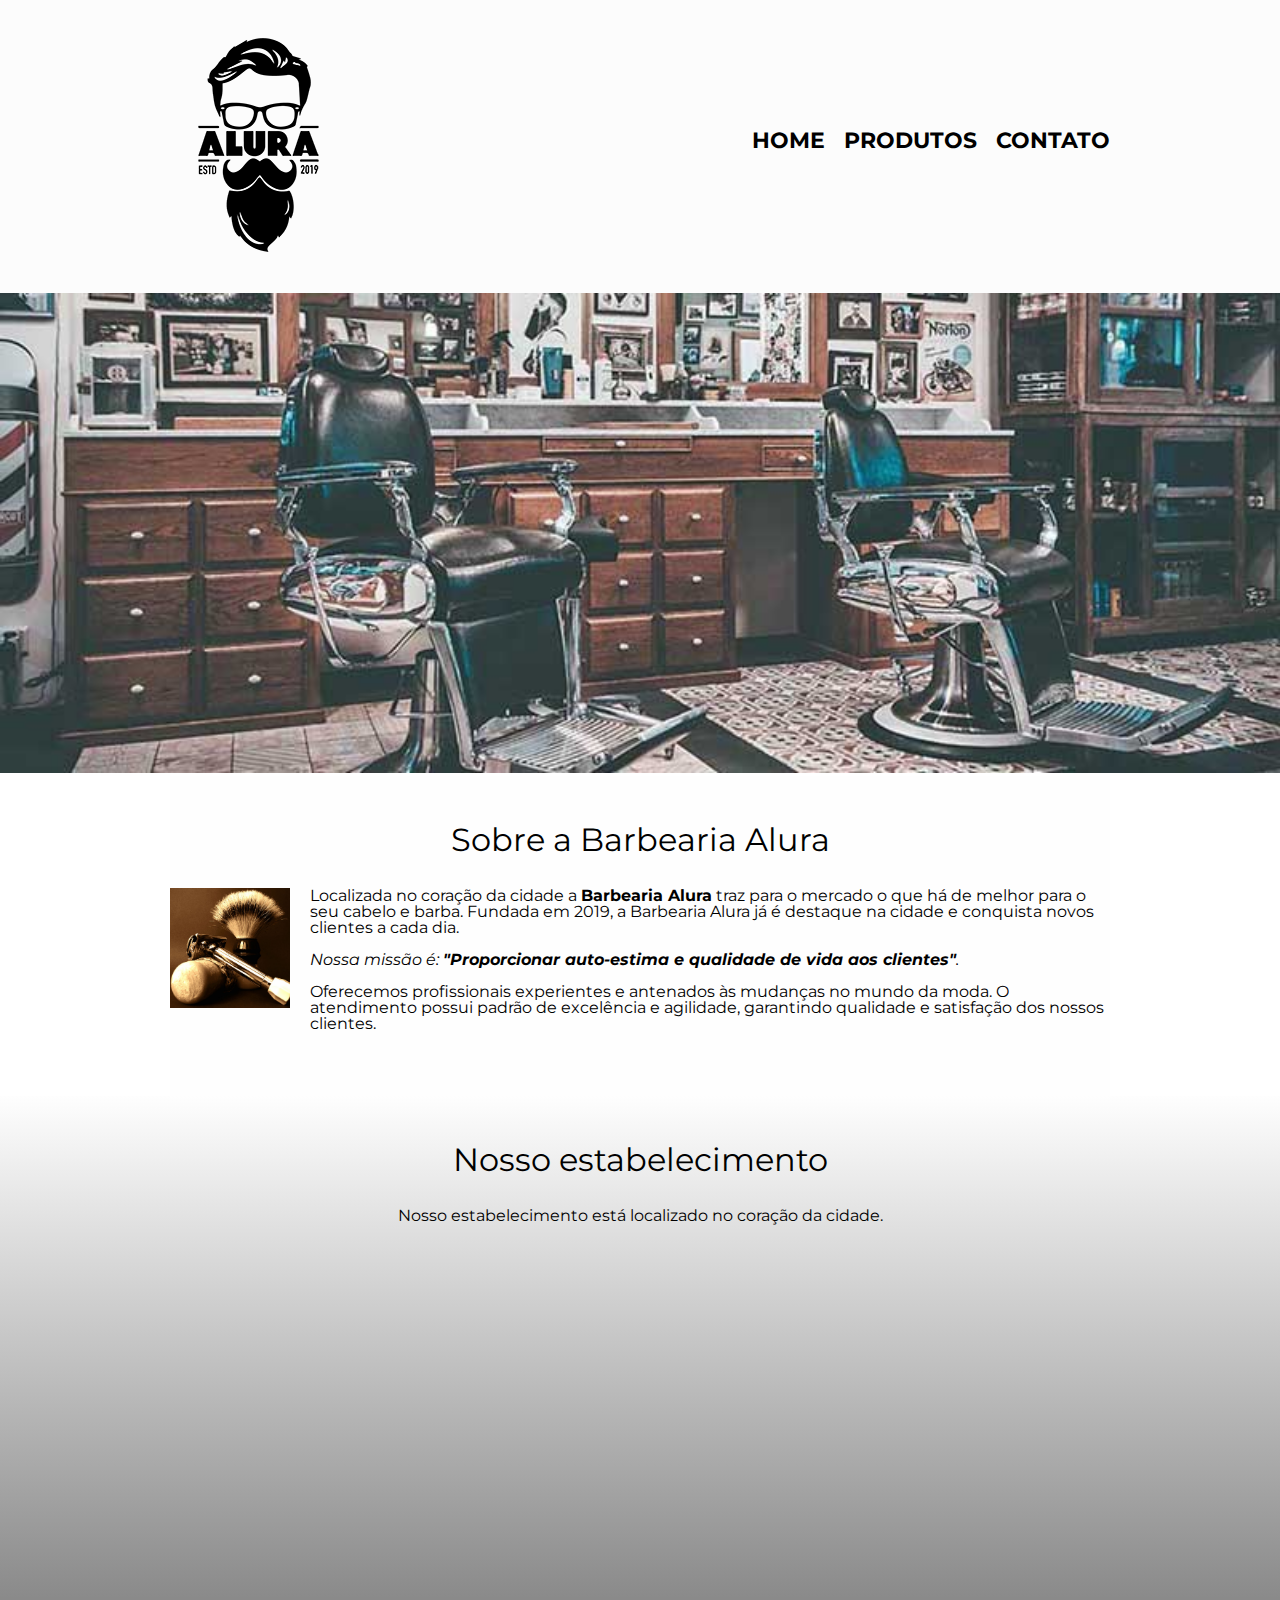
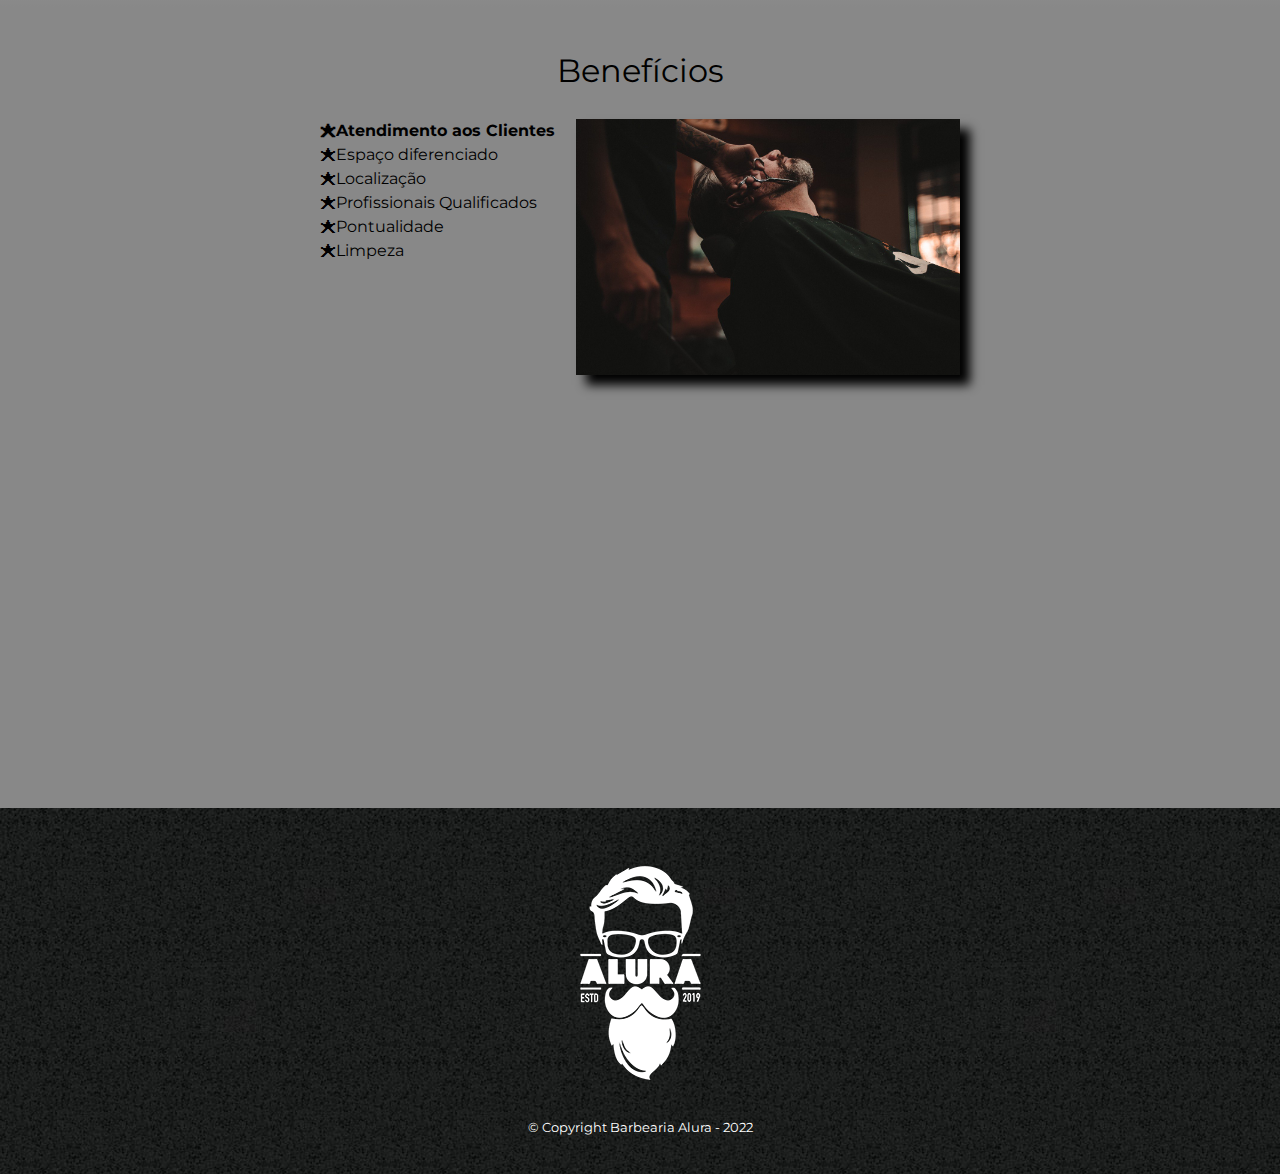
<file: index.html>
<!DOCTYPE html>
<html lang="pt-br">

<head>
    <meta charset="UTF-8">
    <meta name="viewport" content="width=device-width">
    <title>Barbearia Alura</title>

    <link rel="stylesheet" href="reset.css">
    <link rel="stylesheet" href="style.css">
    <link href="https://fonts.googleapis.com/css?family=Montserrat&display=swap" rel="stylesheet">
</head>

<body>
    <include(dateandtime.php);>

        <header>
            <div class="caixa">
                <h1><img src="logo.png"></h1>

                <nav>
                    <ul>
                        <li><a href="index.html">Home</a></li>
                        <li><a href="produtos.html">Produtos</a></li>
                        <li><a href="contato.html">Contato</a></li>
                    </ul>
                </nav>
            </div>
        </header>

        <img class="banner" src="banner.jpg">

        <main>
            <section class="principal">
                <h2 class="titulo-principal">Sobre a Barbearia Alura</h2>

                <img class="utensilios" src="utensilios.jpg" alt="Utensilios de um barbeiro.">

                <p>Localizada no coração da cidade a <strong>Barbearia Alura</strong> traz para o mercado o que há de melhor para o seu cabelo e barba. Fundada em 2019, a Barbearia Alura já é destaque na cidade e conquista novos clientes a cada dia.</p>

                <p id="missao"><em>Nossa missão é: <strong>"Proporcionar auto-estima e qualidade de vida aos clientes"</strong>.</em></p>

                <p>Oferecemos profissionais experientes e antenados às mudanças no mundo da moda. O atendimento possui padrão de excelência e agilidade, garantindo qualidade e satisfação dos nossos clientes.</p>
            </section>

            <section class="mapa">
                <h3 class="titulo-principal">Nosso estabelecimento</h3>
                <p>Nosso estabelecimento está localizado no coração da cidade.</p>

                <div class="mapa-conteudo">
                    <iframe src="https://www.google.com/maps/embed?pb=!1m18!1m12!1m3!1d3656.4483278365396!2d-46.63466568562861!3d-23.588249068469487!2m3!1f0!2f0!3f0!3m2!1i1024!2i768!4f13.1!3m3!1m2!1s0x94ce5a2b2ed7f3a1%3A0xab35da2f5ca62674!2sCaelum!5e0!3m2!1spt-BR!2sbr!4v1568814489656!5m2!1spt-BR!2sbr"
                        width="100%" height="300" frameborder="0" style="border:0;" allowfullscreen=""></iframe>
                </div>
            </section>

            <section class="beneficios">
                <h3 class="titulo-principal">Benefícios</h3>

                <div class="conteudo-beneficios">
                    <ul class="lista-beneficios">
                        <li class="itens">Atendimento aos Clientes</li>
                        <li class="itens">Espaço diferenciado</li>
                        <li class="itens">Localização</li>
                        <li class="itens">Profissionais Qualificados</li>
                        <li class="itens">Pontualidade</li>
                        <li class="itens">Limpeza</li>
                    </ul><img src="beneficios.jpg" class="imagem-beneficios">
                </div>

                <div class="video">
                    <iframe width="100%" height="315" src="https://www.youtube.com/embed/wcVVXUV0YUY" frameborder="0" allow="accelerometer; autoplay; encrypted-media; gyroscope; picture-in-picture" allowfullscreen></iframe>
                </div>
            </section>
        </main>

        <footer>
            <img src="logo-branco.png">
            <p class="copyright">&copy; Copyright Barbearia Alura - 2022</p>
        </footer>
</body>

</html>
</file>
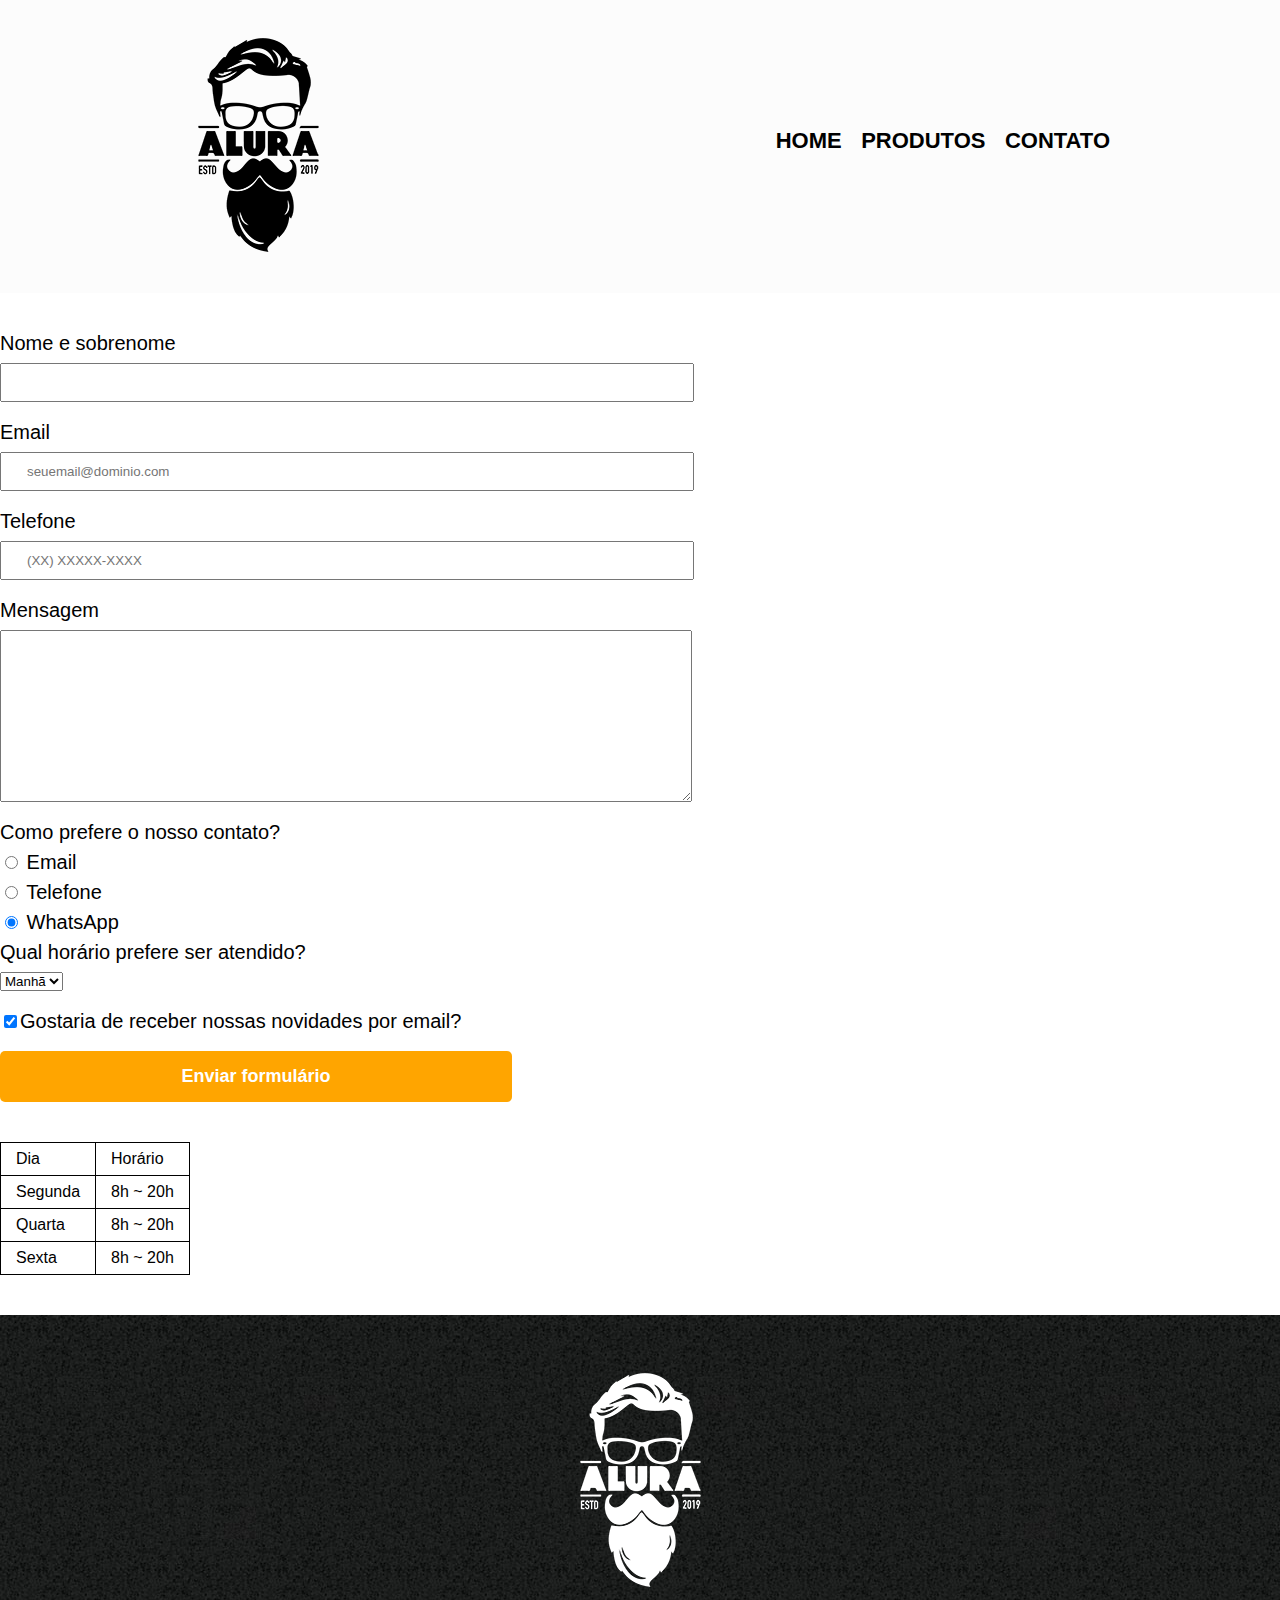
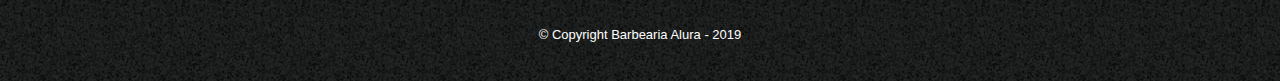
<file: contato.html>
<!DOCTYPE html>
<html>

<head>
    <meta charset="UTF-8">
    <title>Contato - Barbearia Alura</title>

    <link rel="stylesheet" href="reset.css">
    <link rel="stylesheet" href="style.css">
</head>

<body>
    <header>
        <div class="caixa">
            <h1><img src="logo.png" alt="Logo da Barbearia Alura"></h1>

            <nav>
                <ul>
                    <li><a href="index.html">Home</a></li>
                    <li><a href="produtos.html">Produtos</a></li>
                    <li><a href="contato.html">Contato</a></li>
                </ul>
            </nav>
        </div>
    </header>

    <main>
        <form>
            <label for="nomesobrenome">Nome e sobrenome</label>
            <input type="text" id="nomesobrenome" class="input-padrao" required>

            <label for="email">Email</label>
            <input type="email" id="email" class="input-padrao" required placeholder="seuemail@dominio.com">

            <label for="telefone">Telefone</label>
            <input type="tel" id="telefone" class="input-padrao" required placeholder="(XX) XXXXX-XXXX">

            <label for="mensagem">Mensagem</label>
            <textarea cols="70" rows="10" id="mensagem" class="input-padrao" required></textarea>

            <fieldset>
                <legend>Como prefere o nosso contato?</legend>
                <label for="radio-email"><input type="radio" name="contato" value="email" id="radio-email"> Email</label>

                <label for="radio-telefone"><input type="radio" name="contato" value="telefone" id="radio-telefone"> Telefone</label>

                <label for="radio-whatsapp"><input type="radio" name="contato" value="whatsapp" id="radio-whatsapp" checked> WhatsApp</label>
            </fieldset>

            <fieldset>
                <legend>Qual horário prefere ser atendido?</legend>
                <select>
						<option>Manhã</option>
						<option>Tarde</option>
						<option>Noite</option>
					</select>
            </fieldset>

            <label class="checkbox"><input type="checkbox" checked>Gostaria de receber nossas novidades por email?</label>

            <input type="submit" value="Enviar formulário" class="enviar">
        </form>

        <table>
            <tr>
                <td>Dia</td>
                <td>Horário</td>
            </tr>
            <tr>
                <td>Segunda</td>
                <td>8h ~ 20h</td>
            </tr>
            <tr>
                <td>Quarta</td>
                <td>8h ~ 20h</td>
            </tr>
            <tr>
                <td>Sexta</td>
                <td>8h ~ 20h</td>
            </tr>
        </table>
    </main>

    <footer>
        <img src="logo-branco.png" alt="Logo da Barbearia Alura">
        <p class="copyright">&copy; Copyright Barbearia Alura - 2019</p>
    </footer>
</body>

</html>
</file>
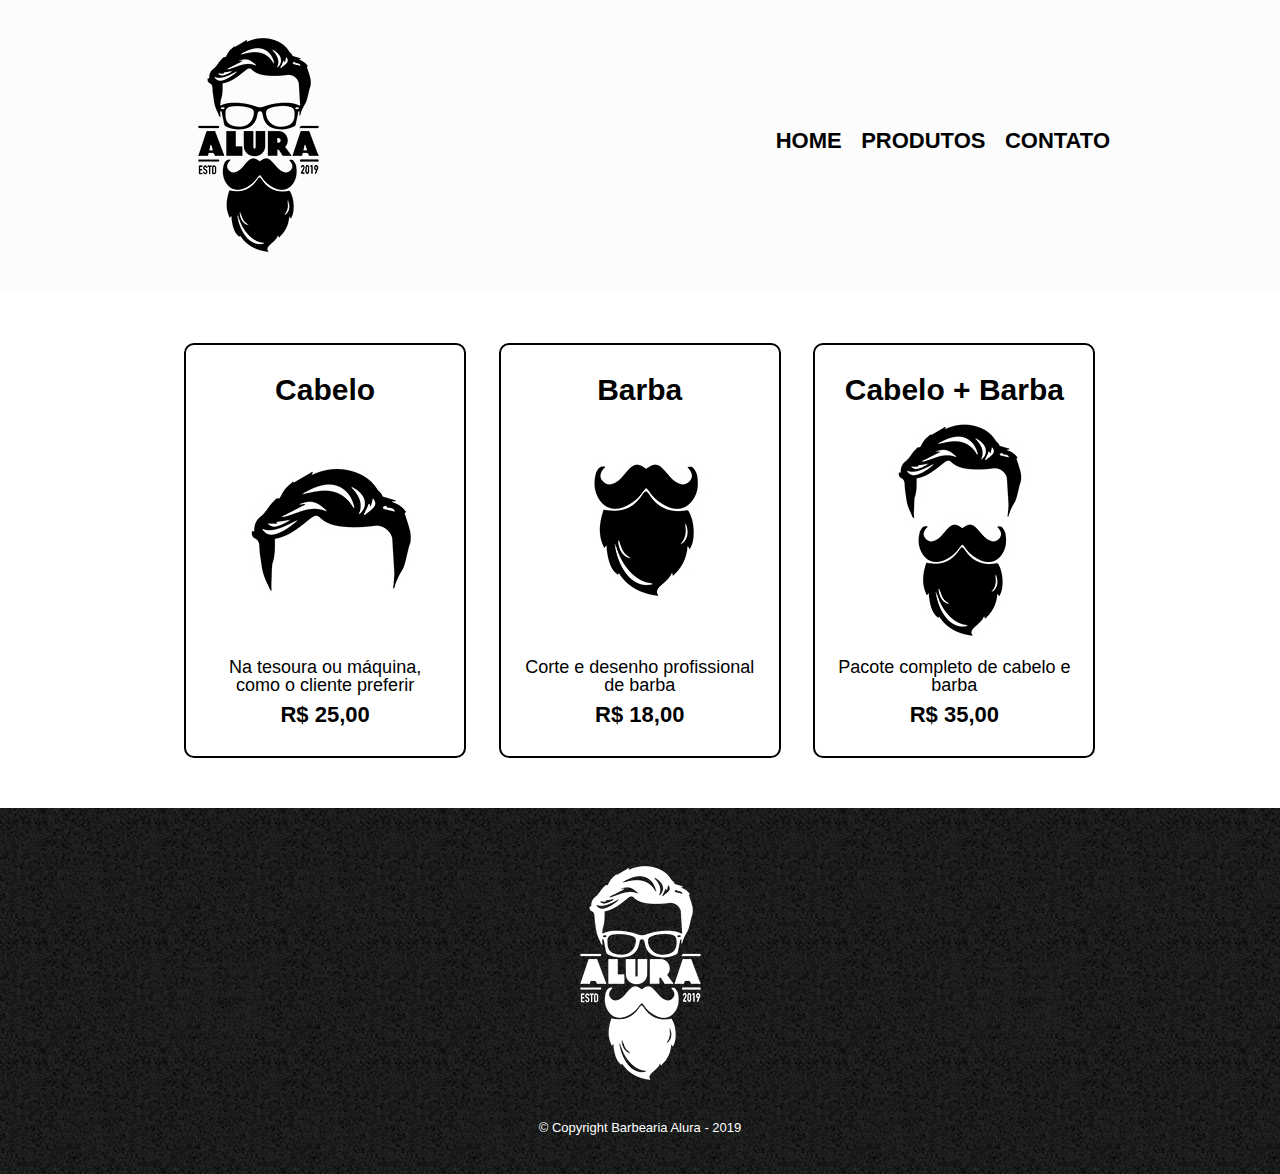
<file: produtos.html>
<!DOCTYPE html>
<html>

<head>
    <meta charset="UTF-8">
    <title>Produtos - Barbearia Alura</title>

    <link rel="stylesheet" href="reset.css">
    <link rel="stylesheet" href="style.css">
</head>

<body>
    <header>
        <div class="caixa">
            <h1><img src="logo.png"></h1>

            <nav>
                <ul>
                    <li><a href="index.html">Home</a></li>
                    <li><a href="produtos.html">Produtos</a></li>
                    <li><a href="contato.html">Contato</a></li>
                </ul>
            </nav>
        </div>
    </header>

    <main>
        <ul class="produtos">
            <li>
                <h2>Cabelo</h2>
                <img src="cabelo.jpg">
                <p class="produto-descricao">Na tesoura ou máquina, como o cliente preferir</p>
                <p class="produto-preco">R$ 25,00</p>
            </li>
            <li>
                <h2>Barba</h2>
                <img src="barba.jpg">
                <p class="produto-descricao">Corte e desenho profissional de barba</p>
                <p class="produto-preco">R$ 18,00</p>
            </li>
            <li>
                <h2>Cabelo + Barba</h2>
                <img src="cabelo+barba.jpg">
                <p class="produto-descricao">Pacote completo de cabelo e barba</p>
                <p class="produto-preco">R$ 35,00</p>
            </li>
        </ul>
    </main>

    <footer>
        <img src="logo-branco.png">
        <p class="copyright">&copy; Copyright Barbearia Alura - 2019</p>
    </footer>
</body>

</html>
</file>
<file: style.css>
body {
    font-family: 'Montserrat', sans-serif;
}

header {
    background: #fcfcfc;
    padding: 20px 0;
}

.caixa {
    position: relative;
    width: 940px;
    margin: 0 auto;
}

nav {
    position: absolute;
    top: 110px;
    right: 0;
}

nav li {
    display: inline;
    margin: 0 0 0 15px;
}

nav a {
    text-transform: uppercase;
    color: #000000;
    font-weight: bold;
    font-size: 22px;
    text-decoration: none;
}

nav a:hover {
    color: #f70000;
    text-decoration: underline;
}

.produtos {
    width: 940px;
    margin: 0 auto;
    padding: 50px 0;
}

.produtos li {
    display: inline-block;
    text-align: center;
    width: 30%;
    vertical-align: top;
    margin: 0 1.5%;
    padding: 30px 20px;
    box-sizing: border-box;
    border: 2px solid #000000;
    border-radius: 10px;
}

.produtos li:hover {
    border-color: #f70000;
}

.produtos li:active {
    border-color: #1707ff;
}

.produtos li:hover h2 {
    font-size: 34px;
}

.produtos h2 {
    font-size: 30px;
    font-weight: bold;
}

.produto-descricao {
    font-size: 18px;
}

.produto-preco {
    font-size: 22px;
    font-weight: bold;
    margin-top: 10px;
}

footer {
    text-align: center;
    background: url("bg.jpg");
    padding: 40px 0;
}

.copyright {
    color: #FFFFFF;
    font-size: 13px;
    margin: 20px 0 0;
}

form {
    margin: 40px 0;
}

form label,
form legend {
    display: block;
    font-size: 20px;
    margin: 0 0 10px;
}

.input-padrao {
    display: block;
    margin: 0 0 20px;
    padding: 10px 25px;
    width: 50%;
}

.checkbox {
    margin: 20px 0;
}

.enviar {
    width: 40%;
    padding: 15px 0;
    background: orange;
    color: white;
    font-weight: bold;
    font-size: 18px;
    border: none;
    border-radius: 5px;
    transition: 1s all;
    cursor: pointer;
}

.enviar:hover {
    background: darkorange;
    transform: scale(1.2);
}

table {
    margin: 20px 0 40px;
}

thead {
    background: #555555;
    color: white;
    font-weight: bold;
}

td,
th {
    border: 1px solid #000000;
    padding: 8px 15px;
}


/* css da página inicial */

.banner {
    width: 100%;
}

.titulo-principal {
    text-align: center;
    font-size: 2em;
    margin: 0 0 1em;
    clear: left;
}

.principal {
    padding: 3em 0;
    background: #FEFEFE;
    width: 940px;
    margin: 0 auto;
}

.principal p {
    margin: 0 0 1em;
}

.principal strong {
    font-weight: bold;
}

.principal em {
    font-style: italic;
}

.utensilios {
    width: 120px;
    float: left;
    margin: 0 20px 20px 0;
}

.mapa {
    padding: 3em 0;
    background: linear-gradient(#FEFEFE, #888888);
}

.mapa-conteudo {
    width: 940px;
    margin: 0 auto;
}

.mapa p {
    margin: 0 0 2em;
    text-align: center;
}

.beneficios {
    padding: 3em 0;
    background: #888888;
}

.conteudo-beneficios {
    width: 640px;
    margin: 0 auto;
}

.lista-beneficios {
    width: 40%;
    display: inline-block;
    vertical-align: top;
}

.itens {
    line-height: 1.5;
}

.itens:first-child {
    font-weight: bold;
}

.itens:before {
    content: "🟊";
}

.imagem-beneficios {
    width: 60%;
    opacity: 1;
    transition: 400ms;
    box-shadow: 10px 10px 10px 0 #000000;
}

.imagem-beneficios:hover {
    opacity: 0.3;
}

.video {
    width: 560px;
    margin: 2em auto;
}

@media screen and (max-width: 480px) {
    .caixa,
    .principal,
    .conteudo-beneficios,
    .mapa-conteudo,
    .video {
        width: auto;
    }
    h1 {
        text-align: center;
    }
    nav {
        position: static;
    }
    .lista-beneficios,
    .imagem-beneficios {
        width: 100%;
    }
}
</file>
